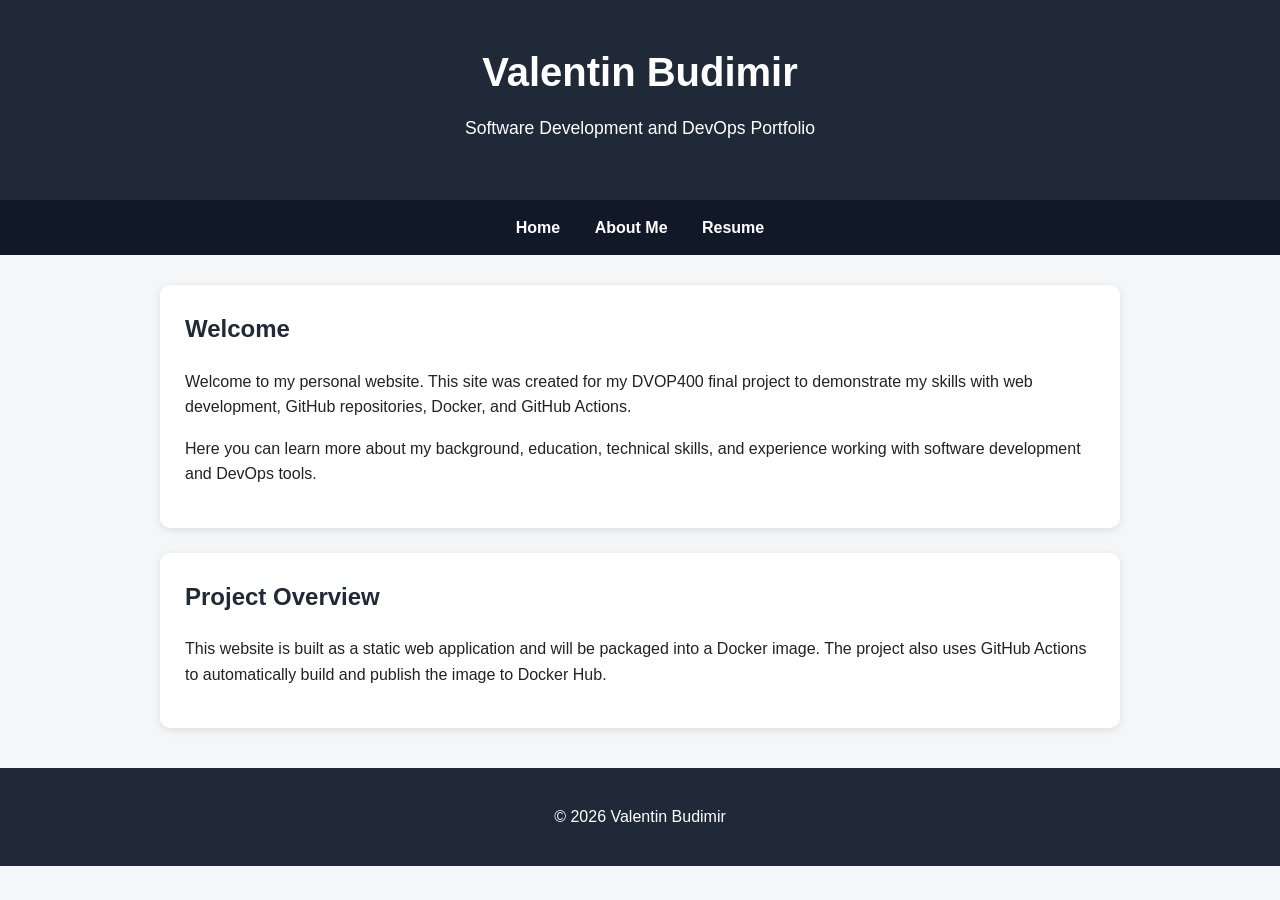
<file: index.html>
<!DOCTYPE html>
<html lang="en">
<head>
    <meta charset="UTF-8">
    <meta name="viewport" content="width=device-width, initial-scale=1.0">
    <title>Valentin Budimir | Home</title>
    <link rel="stylesheet" href="styles.css">
</head>
<body>
    <header>
        <h1>Valentin Budimir</h1>
        <p>Software Development and DevOps Portfolio</p>
    </header>

    <nav>
        <a href="index.html">Home</a>
        <a href="about.html">About Me</a>
        <a href="resume.html">Resume</a>
    </nav>

    <main>
        <section class="card">
            <h2>Welcome</h2>
            <p>
                Welcome to my personal website. This site was created for my DVOP400 final project
                to demonstrate my skills with web development, GitHub repositories, Docker, and
                GitHub Actions.
            </p>
            <p>
                Here you can learn more about my background, education, technical skills, and
                experience working with software development and DevOps tools.
            </p>
        </section>

        <section class="card">
            <h2>Project Overview</h2>
            <p>
                This website is built as a static web application and will be packaged into a Docker
                image. The project also uses GitHub Actions to automatically build and publish the
                image to Docker Hub.
            </p>
        </section>
    </main>

    <footer>
        <p>&copy; 2026 Valentin Budimir</p>
    </footer>
</body>
</html>
</file>
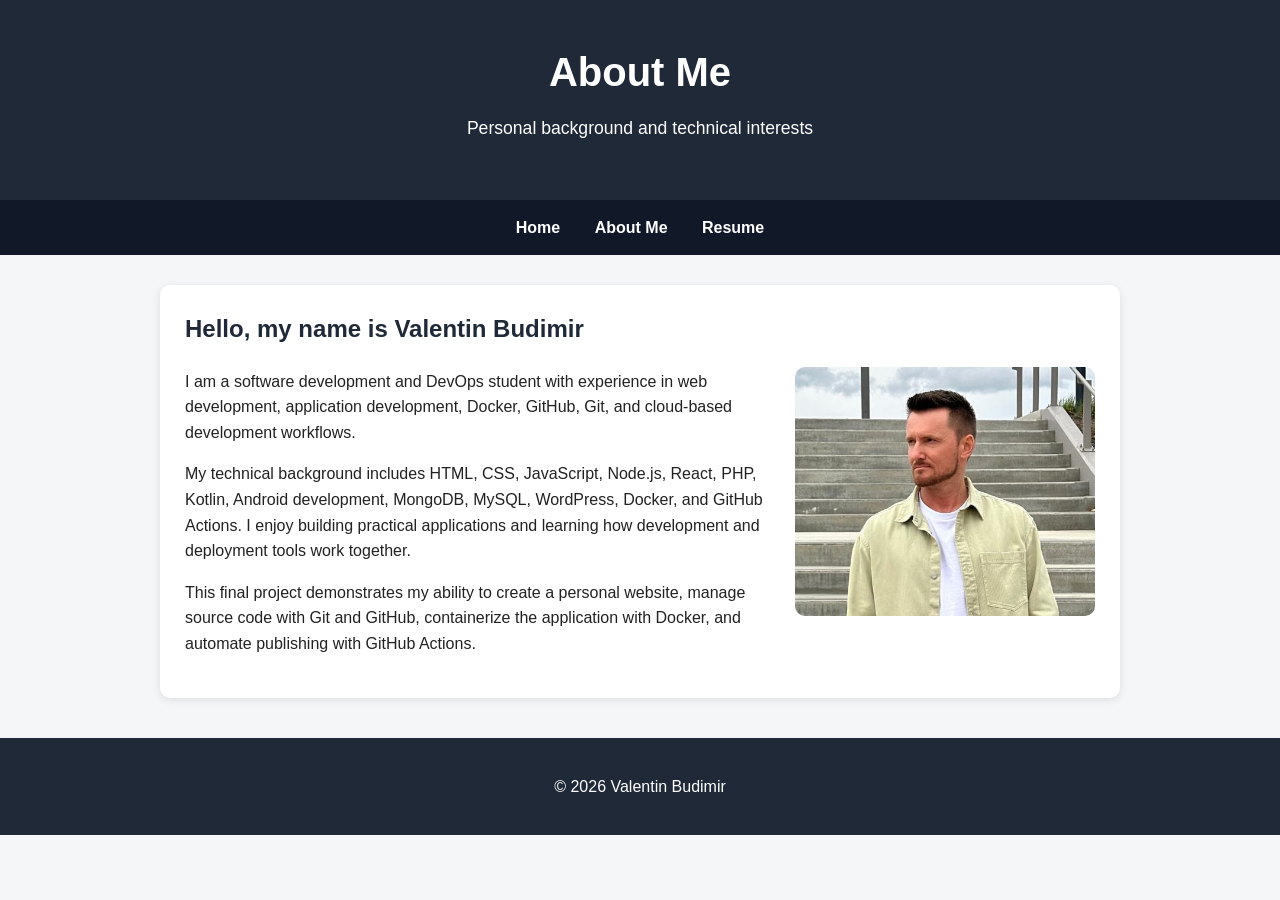
<file: about.html>
<!DOCTYPE html>
<html lang="en">
<head>
    <meta charset="UTF-8">
    <meta name="viewport" content="width=device-width, initial-scale=1.0">
    <title>Valentin Budimir | About Me</title>
    <link rel="stylesheet" href="styles.css">
</head>
<body>
    <header>
        <h1>About Me</h1>
        <p>Personal background and technical interests</p>
    </header>

    <nav>
        <a href="index.html">Home</a>
        <a href="about.html">About Me</a>
        <a href="resume.html">Resume</a>
    </nav>

    <main>
        <section class="card about-section">
            <div>
                <h2>Hello, my name is Valentin Budimir</h2>
                <p>
                    I am a software development and DevOps student with experience in web development,
                    application development, Docker, GitHub, Git, and cloud-based development workflows.
                </p>
                <p>
                    My technical background includes HTML, CSS, JavaScript, Node.js, React, PHP,
                    Kotlin, Android development, MongoDB, MySQL, WordPress, Docker, and GitHub Actions.
                    I enjoy building practical applications and learning how development and deployment
                    tools work together.
                </p>
                <p>
                    This final project demonstrates my ability to create a personal website, manage
                    source code with Git and GitHub, containerize the application with Docker, and
                    automate publishing with GitHub Actions.
                </p>
            </div>

            <img src="image-of-me.jpg" alt="Photo of Valentin Budimir">
        </section>
    </main>

    <footer>
        <p>&copy; 2026 Valentin Budimir</p>
    </footer>
</body>
</html>
</file>
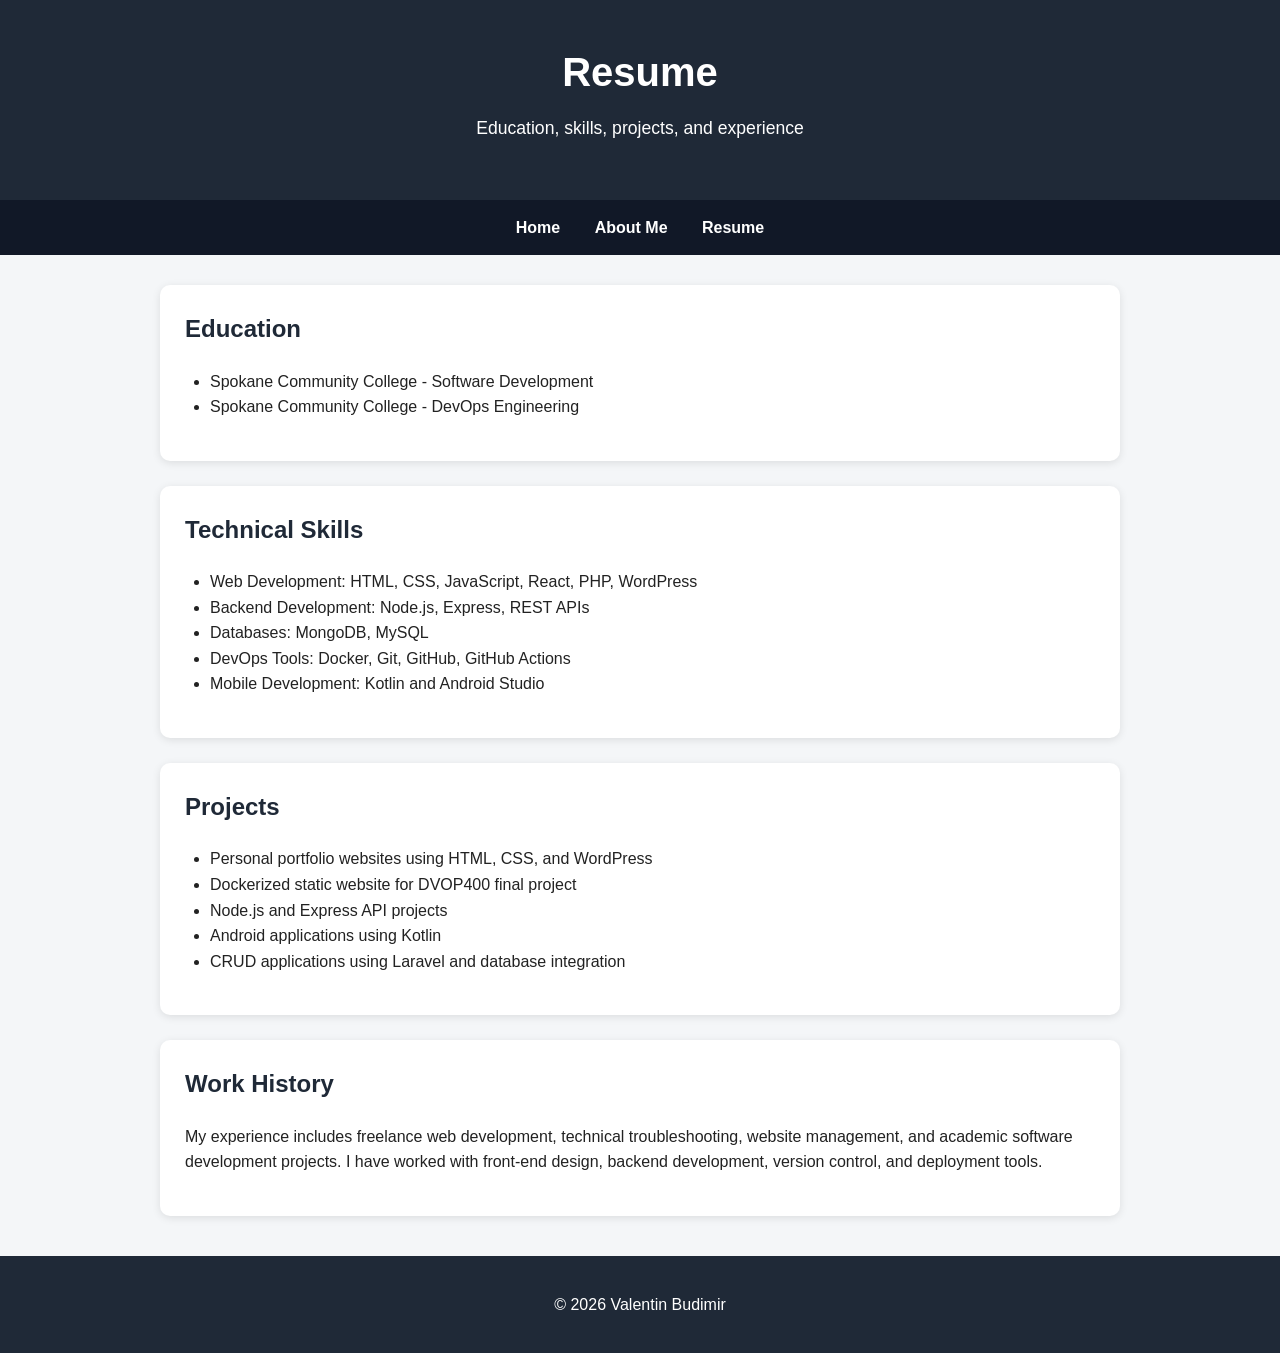
<file: resume.html>
<!DOCTYPE html>
<html lang="en">
<head>
    <meta charset="UTF-8">
    <meta name="viewport" content="width=device-width, initial-scale=1.0">
    <title>Valentin Budimir | Resume</title>
    <link rel="stylesheet" href="styles.css">
</head>
<body>
    <header>
        <h1>Resume</h1>
        <p>Education, skills, projects, and experience</p>
    </header>

    <nav>
        <a href="index.html">Home</a>
        <a href="about.html">About Me</a>
        <a href="resume.html">Resume</a>
    </nav>

    <main>
        <section class="card">
            <h2>Education</h2>
            <ul>
                <li>Spokane Community College - Software Development</li>
                <li>Spokane Community College - DevOps Engineering</li>
            </ul>
        </section>

        <section class="card">
            <h2>Technical Skills</h2>
            <ul>
                <li>Web Development: HTML, CSS, JavaScript, React, PHP, WordPress</li>
                <li>Backend Development: Node.js, Express, REST APIs</li>
                <li>Databases: MongoDB, MySQL</li>
                <li>DevOps Tools: Docker, Git, GitHub, GitHub Actions</li>
                <li>Mobile Development: Kotlin and Android Studio</li>
            </ul>
        </section>

        <section class="card">
            <h2>Projects</h2>
            <ul>
                <li>Personal portfolio websites using HTML, CSS, and WordPress</li>
                <li>Dockerized static website for DVOP400 final project</li>
                <li>Node.js and Express API projects</li>
                <li>Android applications using Kotlin</li>
                <li>CRUD applications using Laravel and database integration</li>
            </ul>
        </section>

        <section class="card">
            <h2>Work History</h2>
            <p>
                My experience includes freelance web development, technical troubleshooting,
                website management, and academic software development projects. I have worked with
                front-end design, backend development, version control, and deployment tools.
            </p>
        </section>
    </main>

    <footer>
        <p>&copy; 2026 Valentin Budimir</p>
    </footer>
</body>
</html>
</file>
<file: styles.css>
* {
    box-sizing: border-box;
}

body {
    margin: 0;
    font-family: Arial, Helvetica, sans-serif;
    background-color: #f4f6f8;
    color: #222;
    line-height: 1.6;
}

header {
    background-color: #1f2937;
    color: white;
    text-align: center;
    padding: 40px 20px;
}

header h1 {
    margin: 0;
    font-size: 2.5rem;
}

header p {
    margin-top: 10px;
    font-size: 1.1rem;
}

nav {
    background-color: #111827;
    text-align: center;
    padding: 15px;
}

nav a {
    color: white;
    text-decoration: none;
    margin: 0 15px;
    font-weight: bold;
}

nav a:hover {
    text-decoration: underline;
}

main {
    max-width: 1000px;
    margin: 30px auto;
    padding: 0 20px;
}

.card {
    background-color: white;
    padding: 25px;
    margin-bottom: 25px;
    border-radius: 10px;
    box-shadow: 0 2px 8px rgba(0, 0, 0, 0.1);
}

.card h2 {
    margin-top: 0;
    color: #1f2937;
}

.about-section {
    display: flex;
    gap: 30px;
    align-items: center;
}

.about-section img {
    max-width: 300px;
    width: 100%;
    border-radius: 10px;
}

ul {
    padding-left: 25px;
}

footer {
    text-align: center;
    background-color: #1f2937;
    color: white;
    padding: 20px;
    margin-top: 40px;
}

@media (max-width: 700px) {
    .about-section {
        flex-direction: column;
        text-align: center;
    }

    nav a {
        display: block;
        margin: 10px 0;
    }
}
</file>
